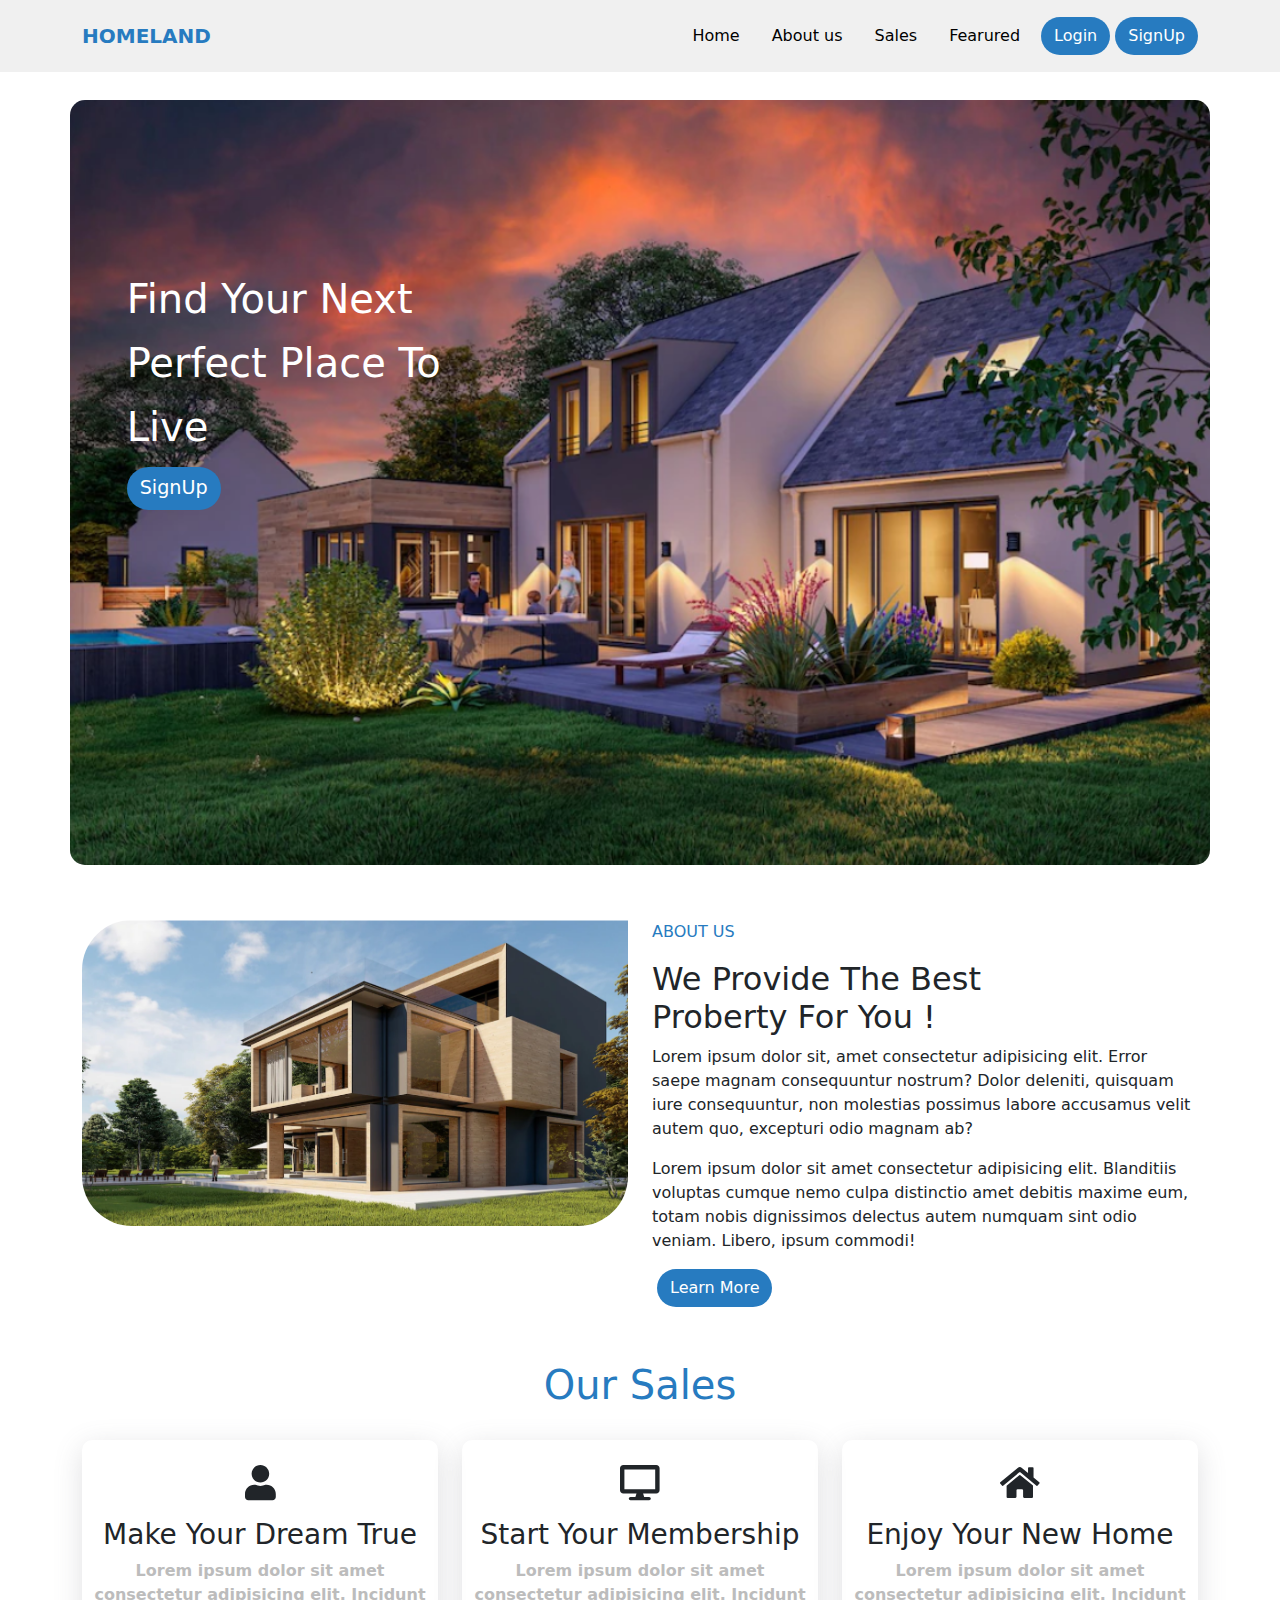
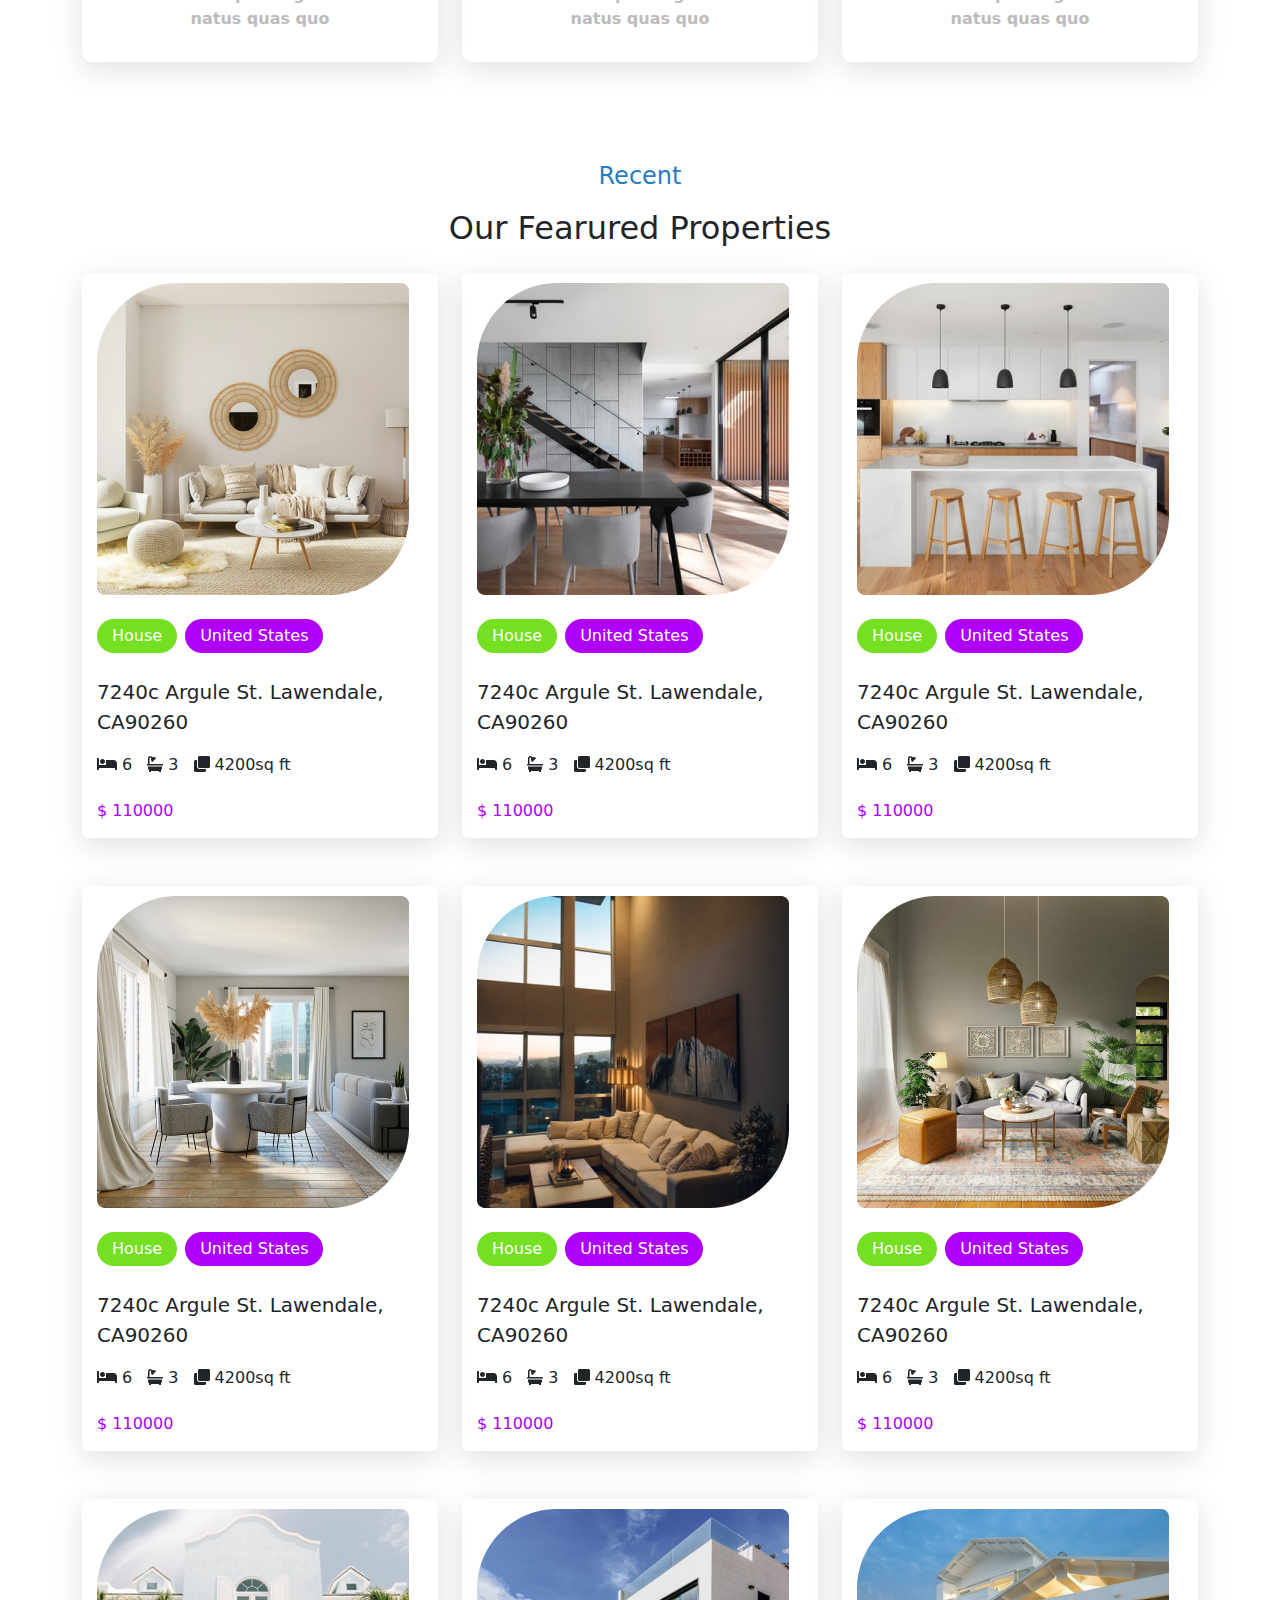
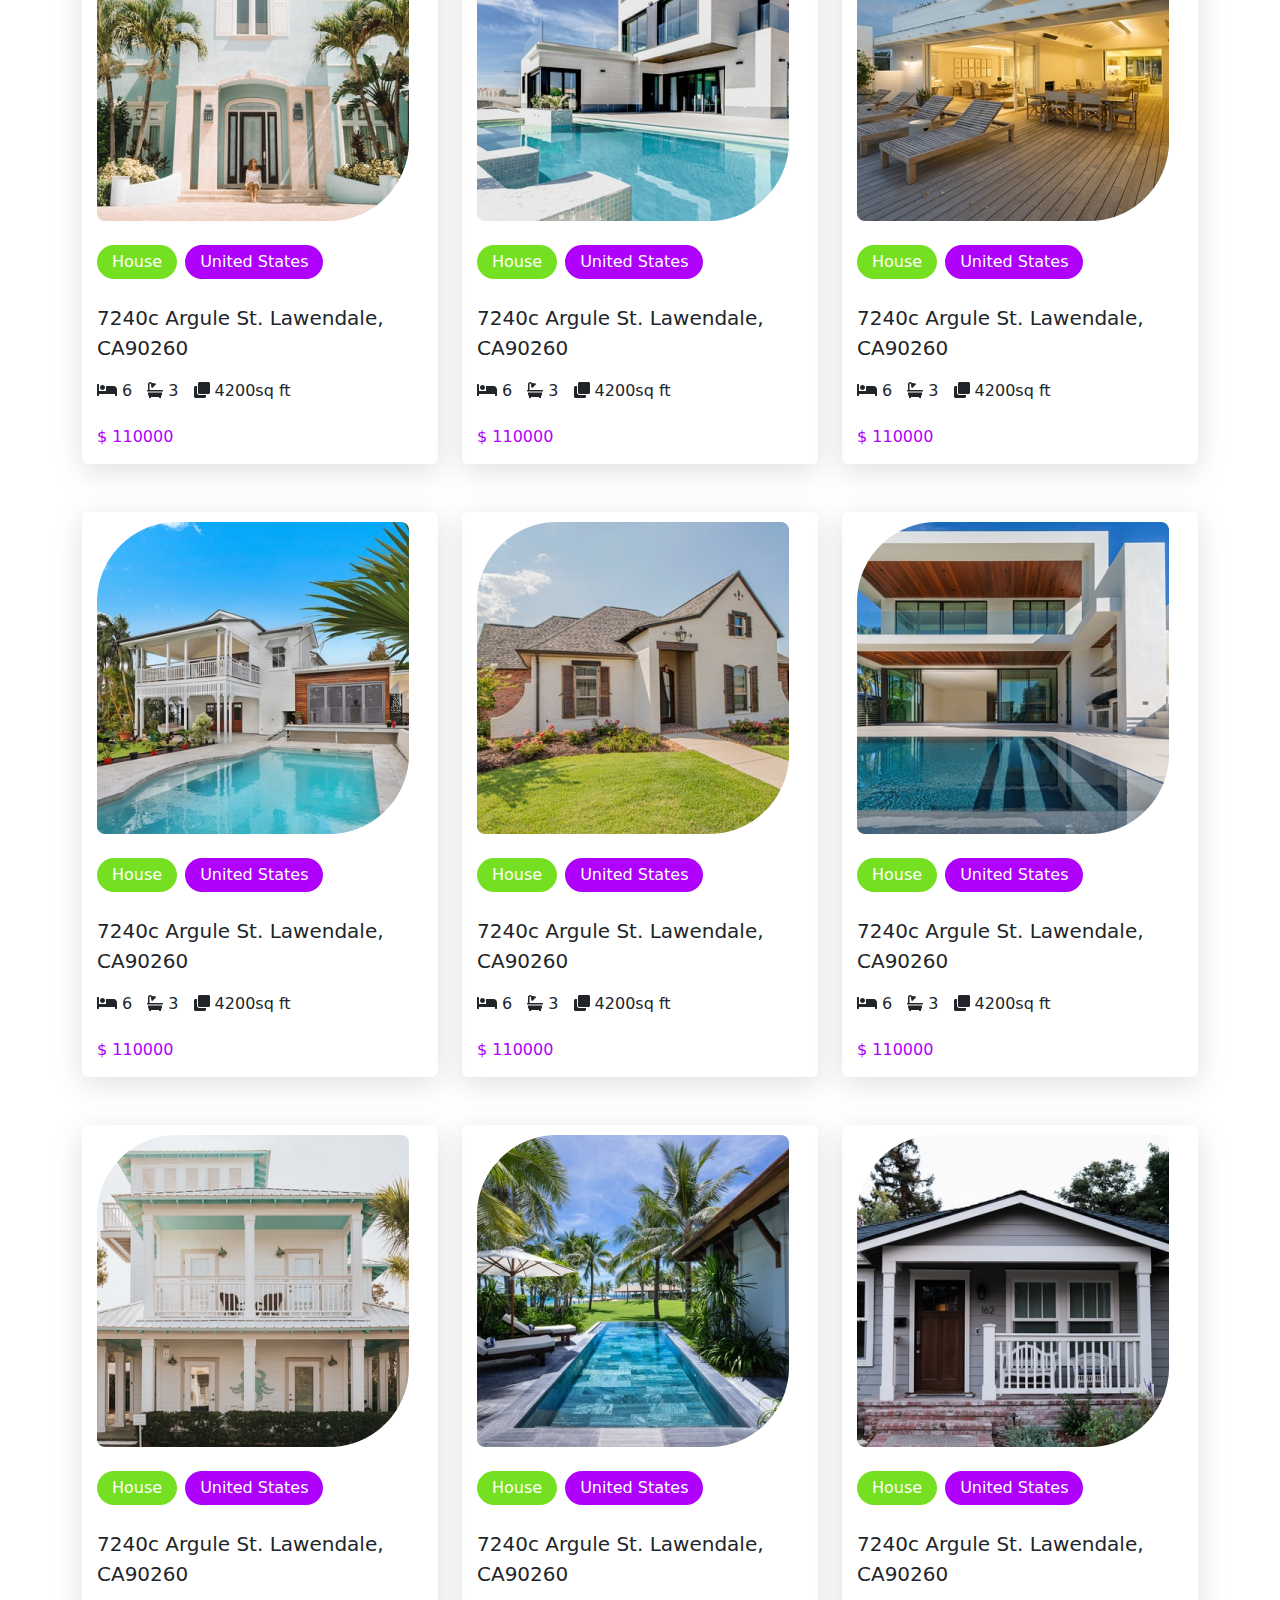
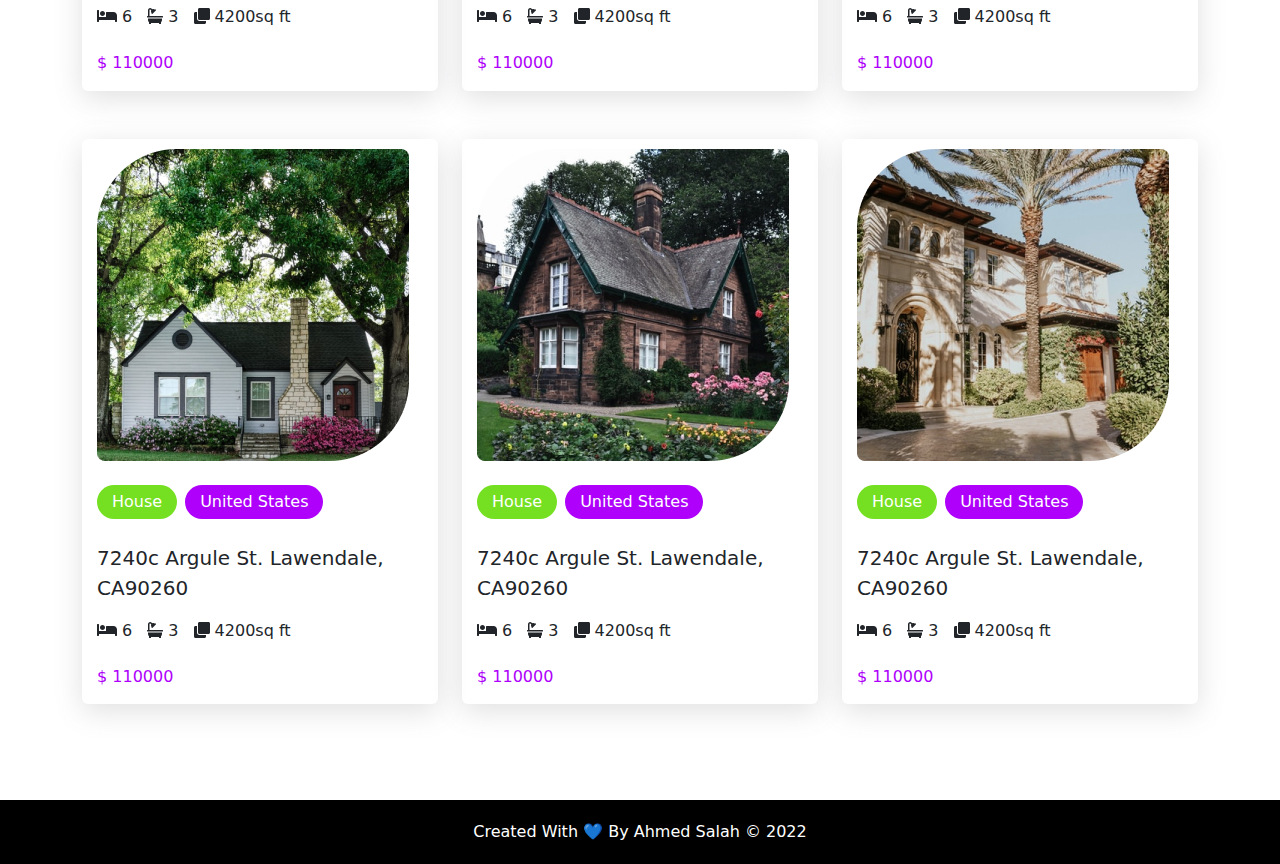
<file: index.html>
<!DOCTYPE html>
<html lang="en">
<head>
    <meta charset="UTF-8">
    <meta http-equiv="X-UA-Compatible" content="IE=edge">
    <meta name="viewport" content="width=device-width, initial-scale=1.0">
    <link rel="icon" href="images/house-banner.png">
    <link rel="stylesheet" href="css/style.css">
    <link rel="stylesheet" href="css/all.min.css">
    <link rel="stylesheet" href="css/bootstrap.min.css">
    <link rel="preconnect" href="https://fonts.googleapis.com">
<link rel="preconnect" href="https://fonts.gstatic.com" crossorigin>
<link href="https://fonts.googleapis.com/css2?family=Amiri:ital,wght@0,400;0,700;1,400;1,700&family=Cairo:wght@200;300;400;500;600;700;800;900&family=Josefin+Sans:ital,wght@0,100;0,200;0,300;0,400;0,500;0,600;0,700;1,100;1,200;1,300;1,400;1,500;1,600;1,700&family=Open+Sans:ital,wght@0,300;0,400;0,500;0,600;0,700;0,800;1,300;1,400;1,500;1,600;1,700;1,800&family=Poppins:ital,wght@0,100;0,200;0,300;0,400;0,500;0,600;0,700;0,800;0,900;1,100;1,200;1,300;1,400;1,500;1,600;1,700;1,800;1,900&family=Roboto+Mono:ital,wght@0,100;0,200;0,300;0,400;0,500;0,600;0,700;1,100;1,200;1,300;1,400;1,500;1,600;1,700&family=Roboto:ital,wght@0,100;0,300;0,400;0,500;0,700;0,900;1,100;1,300;1,400;1,500;1,700;1,900&family=Syne+Tactile&family=Work+Sans:ital,wght@0,200;0,400;0,500;0,600;0,700;0,800;1,200&display=swap" rel="stylesheet">
   
<title>HOMELAND</title>
</head>
<body>
    <nav class="navbar navbar-expand-lg fixed-top">
        <div class="container">
          <a class="navbar-brand" href="#">
            HOMELAND
          </a>
          <button class="navbar-toggler" type="button" data-bs-toggle="collapse" data-bs-target="#navbarSupportedContent" aria-controls="navbarSupportedContent" aria-expanded="false" aria-label="Toggle navigation">
            <i class="fas fa-bars"></i>
          </button>
          <div class="collapse navbar-collapse" id="navbarSupportedContent">
            <ul class="navbar-nav ms-auto mb-2 mb-lg-0">
              <li class="nav-item">
                <a class="nav-link p-2 p-lg-3 active" aria-current="page" href="#landing">Home</a>
            </li>
            <li class="nav-item">
              <a class="nav-link p-2 p-lg-3" href="#about">About us</a>
            </li>
            <li class="nav-item">
              <a class="nav-link p-2 p-lg-3" href="#sales">Sales</a>
            </li>
            <li class="nav-item">
              <a class="nav-link p-2 p-lg-3" href="#fearured">Fearured</a>
            </li>
              </ul>
              <a href="login.html" class="btn   main-btn ">Login</a>
              <a href="signup.html" class="btn  main-btn ">SignUp</a>
          </div>
        </div>
      </nav>


<!-- start-landing -->
<div id="landing" class="landing ">
  <div class="container landing-image">
    <h2 class="text-capitalize">
      Find your next <br>perfect place to <br> live
    </h2>
    <a href="signup.html" class="btn  main-btn ">SignUp</a>
  </div>
</div>
<!-- finish-landing -->


<!-- start about -->
<div class="about mt-5 mb-5" id="about">
  <div class="container">
    <div class="row">
      <div class="col-lg-6 col-md-12 col-sm-12">
        <div class="about-image mb-5">
          <img src="images/1.PNG" alt="" class="img-fluid">
        </div>
      </div>
      <div class="col-lg-6 col-md-12 col-sm-12">
        <div class="about-text">
          <p class="text-uppercase first-pragraph">about us</p>
          <h2 class="text-capitalize">we provide the best <br> proberty for you !</h2>
          <p >Lorem ipsum dolor sit, amet consectetur adipisicing elit. Error saepe magnam consequuntur nostrum? Dolor deleniti, quisquam iure consequuntur, non molestias possimus labore accusamus velit autem quo, excepturi odio magnam ab?</p>
          <p >Lorem ipsum dolor sit amet consectetur adipisicing elit. Blanditiis voluptas cumque nemo culpa distinctio amet debitis maxime eum, totam nobis dignissimos delectus autem numquam sint odio veniam. Libero, ipsum commodi!</p>
          <a href="#" class="btn  main-btn ">Learn More</a>
        </div>
      </div>
    </div>
  </div>
</div>
<!-- finish about -->

<!-- start sales -->
<div class="sales mt-5 mb-5" id="sales">
  <div class="container">
    <div class="sales-head text-center">
      Our Sales
    </div>
    <div class="row">
      <div class="col-lg-4 col-md-6 col-sm-12">
        <div class="sales-cont mb-5 text-center">
          <div class="icon">
            <i class="fas fa-user"></i>
          </div>
          <h3 class="text-capitalize">make your dream true</h3>
          <p >Lorem ipsum dolor sit amet consectetur adipisicing elit. Incidunt natus quas quo   </p>

        </div>
      </div>
      <div class="col-lg-4 col-md-6 col-sm-12">
        <div class="sales-cont mb-5 text-center">
          <div class="icon">
            <i class="fas fa-desktop"></i>
          </div>
          <h3 class="text-capitalize">start your membership</h3>
          <p >Lorem ipsum dolor sit amet consectetur adipisicing elit. Incidunt natus quas quo   </p>

        </div>
      </div>
      <div class="col-lg-4 col-md-6 col-sm-12">
        <div class="sales-cont mb-5 text-center">
          <div class="icon">
            <i class="fas fa-home"></i>
          </div>
          <h3 class="text-capitalize">enjoy your new home</h3>
          <p >Lorem ipsum dolor sit amet consectetur adipisicing elit. Incidunt natus quas quo   </p>

        </div>
      </div>
    </div>
  </div>
</div>
<!-- finish sales -->
 

<!-- start fearured -->
<div class="fearured mt-5 mb-5" id="fearured">
  <div class="container">
    <div class="fearured-head text-center">
        <p class="text-capitalize">recent</p>
        <h2 class="text-capitalize">our fearured properties</h2>
        
    </div>
    <div class="row">
      <div class="col-lg-4 col-md-6 col-sm-12">
        <div class="fearured-cont mb-5">
          <div class="fearured-image mb-4">
            <img src="images/a1.png" alt="" class="img-fluid">
          </div>
          <div class="houses mb-4">
            <div class="house">House</div>
            <div class="contry">
              United States
            </div>
          </div>
          <h5 class="text-capitalize">7240c argule st. lawendale, <br> cA90260</h5>
          <div class="house-icons mt-3 mb-2">
            <div class="house-icon">
              <p ><i class="fas fa-bed"></i> 6</p>
            </div>
            <div class="house-icon">
              <p ><i class="fas fa-bath"></i> 3</p>
            </div>
            <div class="house-icon">
              <p ><i class="fas fa-clone"></i> 4200sq ft</p>
            </div>
          </div>
          <h6> $ 110000</h6>
        </div>
      </div>
      <div class="col-lg-4 col-md-6 col-sm-12">
        <div class="fearured-cont mb-5">
          <div class="fearured-image mb-4">
            <img src="images/a2.png" alt="" class="img-fluid">
          </div>
          <div class="houses mb-4">
            <div class="house">House</div>
            <div class="contry">
              United States
            </div>
          </div>
          <h5 class="text-capitalize">7240c argule st. lawendale, <br> cA90260</h5>
          <div class="house-icons mt-3 mb-2">
            <div class="house-icon">
              <p ><i class="fas fa-bed"></i> 6</p>
            </div>
            <div class="house-icon">
              <p ><i class="fas fa-bath"></i> 3</p>
            </div>
            <div class="house-icon">
              <p ><i class="fas fa-clone"></i> 4200sq ft</p>
            </div>
          </div>
          <h6> $ 110000</h6>
        </div>
      </div>
      <div class="col-lg-4 col-md-6 col-sm-12">
        <div class="fearured-cont mb-5">
          <div class="fearured-image mb-4">
            <img src="images/a3.png" alt="" class="img-fluid">
          </div>
          <div class="houses mb-4">
            <div class="house">House</div>
            <div class="contry">
              United States
            </div>
          </div>
          <h5 class="text-capitalize">7240c argule st. lawendale, <br> cA90260</h5>
          <div class="house-icons mt-3 mb-2">
            <div class="house-icon">
              <p ><i class="fas fa-bed"></i> 6</p>
            </div>
            <div class="house-icon">
              <p ><i class="fas fa-bath"></i> 3</p>
            </div>
            <div class="house-icon">
              <p ><i class="fas fa-clone"></i> 4200sq ft</p>
            </div>
          </div>
          <h6> $ 110000</h6>
        </div>
      </div>
      <div class="col-lg-4 col-md-6 col-sm-12">
        <div class="fearured-cont mb-5">
          <div class="fearured-image mb-4">
            <img src="images/a4.png" alt="" class="img-fluid">
          </div>
          <div class="houses mb-4">
            <div class="house">House</div>
            <div class="contry">
              United States
            </div>
          </div>
          <h5 class="text-capitalize">7240c argule st. lawendale, <br> cA90260</h5>
          <div class="house-icons mt-3 mb-2">
            <div class="house-icon">
              <p ><i class="fas fa-bed"></i> 6</p>
            </div>
            <div class="house-icon">
              <p ><i class="fas fa-bath"></i> 3</p>
            </div>
            <div class="house-icon">
              <p ><i class="fas fa-clone"></i> 4200sq ft</p>
            </div>
          </div>
          <h6> $ 110000</h6>
        </div>
      </div>
      <div class="col-lg-4 col-md-6 col-sm-12">
        <div class="fearured-cont mb-5">
          <div class="fearured-image mb-4">
            <img src="images/a5.png" alt="" class="img-fluid">
          </div>
          <div class="houses mb-4">
            <div class="house">House</div>
            <div class="contry">
              United States
            </div>
          </div>
          <h5 class="text-capitalize">7240c argule st. lawendale, <br> cA90260</h5>
          <div class="house-icons mt-3 mb-2">
            <div class="house-icon">
              <p ><i class="fas fa-bed"></i> 6</p>
            </div>
            <div class="house-icon">
              <p ><i class="fas fa-bath"></i> 3</p>
            </div>
            <div class="house-icon">
              <p ><i class="fas fa-clone"></i> 4200sq ft</p>
            </div>
          </div>
          <h6> $ 110000</h6>
        </div>
      </div>
      <div class="col-lg-4 col-md-6 col-sm-12">
        <div class="fearured-cont mb-5">
          <div class="fearured-image mb-4">
            <img src="images/a6.png" alt="" class="img-fluid">
          </div>
          <div class="houses mb-4">
            <div class="house">House</div>
            <div class="contry">
              United States
            </div>
          </div>
          <h5 class="text-capitalize">7240c argule st. lawendale, <br> cA90260</h5>
          <div class="house-icons mt-3 mb-2">
            <div class="house-icon">
              <p ><i class="fas fa-bed"></i> 6</p>
            </div>
            <div class="house-icon">
              <p ><i class="fas fa-bath"></i> 3</p>
            </div>
            <div class="house-icon">
              <p ><i class="fas fa-clone"></i> 4200sq ft</p>
            </div>
          </div>
          <h6> $ 110000</h6>
        </div>
      </div>
      <div class="col-lg-4 col-md-6 col-sm-12">
        <div class="fearured-cont mb-5">
          <div class="fearured-image mb-4">
            <img src="images/house1.png" alt="" class="img-fluid">
          </div>
          <div class="houses mb-4">
            <div class="house">House</div>
            <div class="contry">
              United States
            </div>
          </div>
          <h5 class="text-capitalize">7240c argule st. lawendale, <br> cA90260</h5>
          <div class="house-icons mt-3 mb-2">
            <div class="house-icon">
              <p ><i class="fas fa-bed"></i> 6</p>
            </div>
            <div class="house-icon">
              <p ><i class="fas fa-bath"></i> 3</p>
            </div>
            <div class="house-icon">
              <p ><i class="fas fa-clone"></i> 4200sq ft</p>
            </div>
          </div>
          <h6> $ 110000</h6>
        </div>
      </div>
      <div class="col-lg-4 col-md-6 col-sm-12">
        <div class="fearured-cont mb-5">
          <div class="fearured-image mb-4">
            <img src="images/house2.png" alt="" class="img-fluid">
          </div>
          <div class="houses mb-4">
            <div class="house">House</div>
            <div class="contry">
              United States
            </div>
          </div>
          <h5 class="text-capitalize">7240c argule st. lawendale, <br> cA90260</h5>
          <div class="house-icons mt-3 mb-2">
            <div class="house-icon">
              <p ><i class="fas fa-bed"></i> 6</p>
            </div>
            <div class="house-icon">
              <p ><i class="fas fa-bath"></i> 3</p>
            </div>
            <div class="house-icon">
              <p ><i class="fas fa-clone"></i> 4200sq ft</p>
            </div>
          </div>
          <h6> $ 110000</h6>
        </div>
      </div>
      <div class="col-lg-4 col-md-6 col-sm-12">
        <div class="fearured-cont mb-5">
          <div class="fearured-image mb-4">
            <img src="images/house3.png" alt="" class="img-fluid">
          </div>
          <div class="houses mb-4">
            <div class="house">House</div>
            <div class="contry">
              United States
            </div>
          </div>
          <h5 class="text-capitalize">7240c argule st. lawendale, <br> cA90260</h5>
          <div class="house-icons mt-3 mb-2">
            <div class="house-icon">
              <p ><i class="fas fa-bed"></i> 6</p>
            </div>
            <div class="house-icon">
              <p ><i class="fas fa-bath"></i> 3</p>
            </div>
            <div class="house-icon">
              <p ><i class="fas fa-clone"></i> 4200sq ft</p>
            </div>
          </div>
          <h6> $ 110000</h6>
        </div>
      </div>
      <div class="col-lg-4 col-md-6 col-sm-12">
        <div class="fearured-cont mb-5">
          <div class="fearured-image mb-4">
            <img src="images/house4.png" alt="" class="img-fluid">
          </div>
          <div class="houses mb-4">
            <div class="house">House</div>
            <div class="contry">
              United States
            </div>
          </div>
          <h5 class="text-capitalize">7240c argule st. lawendale, <br> cA90260</h5>
          <div class="house-icons mt-3 mb-2">
            <div class="house-icon">
              <p ><i class="fas fa-bed"></i> 6</p>
            </div>
            <div class="house-icon">
              <p ><i class="fas fa-bath"></i> 3</p>
            </div>
            <div class="house-icon">
              <p ><i class="fas fa-clone"></i> 4200sq ft</p>
            </div>
          </div>
          <h6> $ 110000</h6>
        </div>
      </div>
      <div class="col-lg-4 col-md-6 col-sm-12">
        <div class="fearured-cont mb-5">
          <div class="fearured-image mb-4">
            <img src="images/house5.png" alt="" class="img-fluid">
          </div>
          <div class="houses mb-4">
            <div class="house">House</div>
            <div class="contry">
              United States
            </div>
          </div>
          <h5 class="text-capitalize">7240c argule st. lawendale, <br> cA90260</h5>
          <div class="house-icons mt-3 mb-2">
            <div class="house-icon">
              <p ><i class="fas fa-bed"></i> 6</p>
            </div>
            <div class="house-icon">
              <p ><i class="fas fa-bath"></i> 3</p>
            </div>
            <div class="house-icon">
              <p ><i class="fas fa-clone"></i> 4200sq ft</p>
            </div>
          </div>
          <h6> $ 110000</h6>
        </div>
      </div>
      <div class="col-lg-4 col-md-6 col-sm-12">
        <div class="fearured-cont mb-5">
          <div class="fearured-image mb-4">
            <img src="images/house6.png" alt="" class="img-fluid">
          </div>
          <div class="houses mb-4">
            <div class="house">House</div>
            <div class="contry">
              United States
            </div>
          </div>
          <h5 class="text-capitalize">7240c argule st. lawendale, <br> cA90260</h5>
          <div class="house-icons mt-3 mb-2">
            <div class="house-icon">
              <p ><i class="fas fa-bed"></i> 6</p>
            </div>
            <div class="house-icon">
              <p ><i class="fas fa-bath"></i> 3</p>
            </div>
            <div class="house-icon">
              <p ><i class="fas fa-clone"></i> 4200sq ft</p>
            </div>
          </div>
          <h6> $ 110000</h6>
        </div>
      </div>
      <div class="col-lg-4 col-md-6 col-sm-12">
        <div class="fearured-cont mb-5">
          <div class="fearured-image mb-4">
            <img src="images/house7.png" alt="" class="img-fluid">
          </div>
          <div class="houses mb-4">
            <div class="house">House</div>
            <div class="contry">
              United States
            </div>
          </div>
          <h5 class="text-capitalize">7240c argule st. lawendale, <br> cA90260</h5>
          <div class="house-icons mt-3 mb-2">
            <div class="house-icon">
              <p ><i class="fas fa-bed"></i> 6</p>
            </div>
            <div class="house-icon">
              <p ><i class="fas fa-bath"></i> 3</p>
            </div>
            <div class="house-icon">
              <p ><i class="fas fa-clone"></i> 4200sq ft</p>
            </div>
          </div>
          <h6> $ 110000</h6>
        </div>
      </div>
      <div class="col-lg-4 col-md-6 col-sm-12">
        <div class="fearured-cont mb-5">
          <div class="fearured-image mb-4">
            <img src="images/house8.png" alt="" class="img-fluid">
          </div>
          <div class="houses mb-4">
            <div class="house">House</div>
            <div class="contry">
              United States
            </div>
          </div>
          <h5 class="text-capitalize">7240c argule st. lawendale, <br> cA90260</h5>
          <div class="house-icons mt-3 mb-2">
            <div class="house-icon">
              <p ><i class="fas fa-bed"></i> 6</p>
            </div>
            <div class="house-icon">
              <p ><i class="fas fa-bath"></i> 3</p>
            </div>
            <div class="house-icon">
              <p ><i class="fas fa-clone"></i> 4200sq ft</p>
            </div>
          </div>
          <h6> $ 110000</h6>
        </div>
      </div>
      <div class="col-lg-4 col-md-6 col-sm-12">
        <div class="fearured-cont mb-5">
          <div class="fearured-image mb-4">
            <img src="images/house9.png" alt="" class="img-fluid">
          </div>
          <div class="houses mb-4">
            <div class="house">House</div>
            <div class="contry">
              United States
            </div>
          </div>
          <h5 class="text-capitalize">7240c argule st. lawendale, <br> cA90260</h5>
          <div class="house-icons mt-3 mb-2">
            <div class="house-icon">
              <p ><i class="fas fa-bed"></i> 6</p>
            </div>
            <div class="house-icon">
              <p ><i class="fas fa-bath"></i> 3</p>
            </div>
            <div class="house-icon">
              <p ><i class="fas fa-clone"></i> 4200sq ft</p>
            </div>
          </div>
          <h6> $ 110000</h6>
        </div>
      </div>
      <div class="col-lg-4 col-md-6 col-sm-12">
        <div class="fearured-cont mb-5">
          <div class="fearured-image mb-4">
            <img src="images/house10.png" alt="" class="img-fluid">
          </div>
          <div class="houses mb-4">
            <div class="house">House</div>
            <div class="contry">
              United States
            </div>
          </div>
          <h5 class="text-capitalize">7240c argule st. lawendale, <br> cA90260</h5>
          <div class="house-icons mt-3 mb-2">
            <div class="house-icon">
              <p ><i class="fas fa-bed"></i> 6</p>
            </div>
            <div class="house-icon">
              <p ><i class="fas fa-bath"></i> 3</p>
            </div>
            <div class="house-icon">
              <p ><i class="fas fa-clone"></i> 4200sq ft</p>
            </div>
          </div>
          <h6> $ 110000</h6>
        </div>
      </div>
      <div class="col-lg-4 col-md-6 col-sm-12">
        <div class="fearured-cont mb-5">
          <div class="fearured-image mb-4">
            <img src="images/house11.png" alt="" class="img-fluid">
          </div>
          <div class="houses mb-4">
            <div class="house">House</div>
            <div class="contry">
              United States
            </div>
          </div>
          <h5 class="text-capitalize">7240c argule st. lawendale, <br> cA90260</h5>
          <div class="house-icons mt-3 mb-2">
            <div class="house-icon">
              <p ><i class="fas fa-bed"></i> 6</p>
            </div>
            <div class="house-icon">
              <p ><i class="fas fa-bath"></i> 3</p>
            </div>
            <div class="house-icon">
              <p ><i class="fas fa-clone"></i> 4200sq ft</p>
            </div>
          </div>
          <h6> $ 110000</h6>
        </div>
      </div>
      <div class="col-lg-4 col-md-6 col-sm-12">
        <div class="fearured-cont mb-5">
          <div class="fearured-image mb-4">
            <img src="images/house12.png" alt="" class="img-fluid">
          </div>
          <div class="houses mb-4">
            <div class="house">House</div>
            <div class="contry">
              United States
            </div>
          </div>
          <h5 class="text-capitalize">7240c argule st. lawendale, <br> cA90260</h5>
          <div class="house-icons mt-3 mb-2">
            <div class="house-icon">
              <p ><i class="fas fa-bed"></i> 6</p>
            </div>
            <div class="house-icon">
              <p ><i class="fas fa-bath"></i> 3</p>
            </div>
            <div class="house-icon">
              <p ><i class="fas fa-clone"></i> 4200sq ft</p>
            </div>
          </div>
          <h6> $ 110000</h6>
        </div>
      </div>
    </div>
  </div>
</div>
<!-- finish fearured -->


<!-- start footer -->
<div class="foot text-center">Created With 💙 By Ahmed Salah   &copy; 2022</div>
<!-- finish footer -->
      
    <script src="js/all.min.js"></script>
    <script src="js/bootstrap.bundle.min.js"></script>
</body>
</html>
</file>
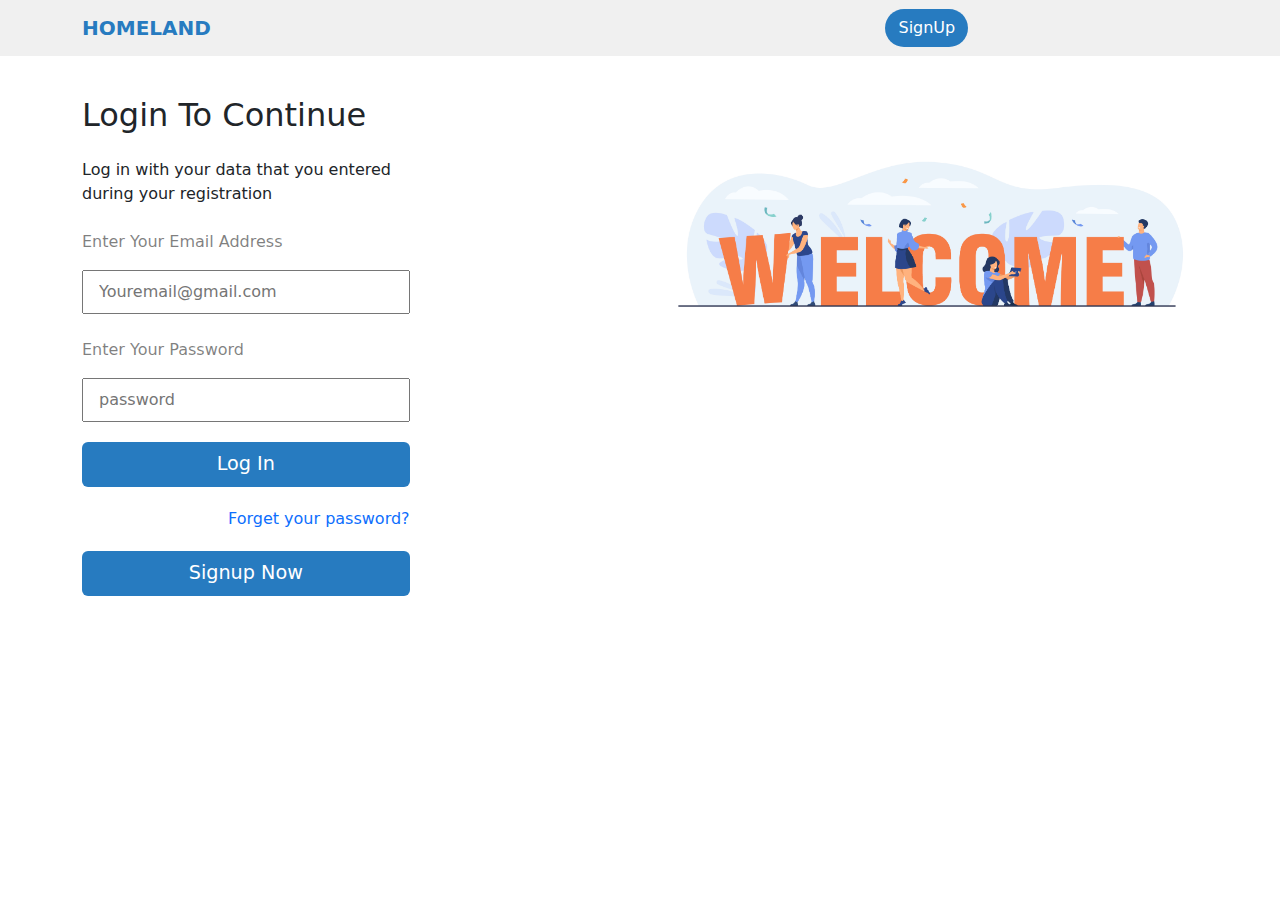
<file: login.html>
<!DOCTYPE html>
<html lang="en">
  <head>
    <meta charset="UTF-8" />
    <meta http-equiv="X-UA-Compatible" content="IE=edge" />
    <meta name="viewport" content="width=device-width, initial-scale=1.0" />
    <link rel="icon" href="images/house-banner.png">
    <link rel="stylesheet" href="css/login.css" />
    <link rel="stylesheet" href="css/all.min.css" />
    <link rel="stylesheet" href="css/bootstrap.min.css" />
    <link rel="preconnect" href="https://fonts.googleapis.com" />
    <link rel="preconnect" href="https://fonts.gstatic.com" crossorigin />
    <link
      href="https://fonts.googleapis.com/css2?family=Amiri:ital,wght@0,400;0,700;1,400;1,700&family=Cairo:wght@200;300;400;500;600;700;800;900&family=Josefin+Sans:ital,wght@0,100;0,200;0,300;0,400;0,500;0,600;0,700;1,100;1,200;1,300;1,400;1,500;1,600;1,700&family=Open+Sans:ital,wght@0,300;0,400;0,500;0,600;0,700;0,800;1,300;1,400;1,500;1,600;1,700;1,800&family=Poppins:ital,wght@0,100;0,200;0,300;0,400;0,500;0,600;0,700;0,800;0,900;1,100;1,200;1,300;1,400;1,500;1,600;1,700;1,800;1,900&family=Roboto+Mono:ital,wght@0,100;0,200;0,300;0,400;0,500;0,600;0,700;1,100;1,200;1,300;1,400;1,500;1,600;1,700&family=Roboto:ital,wght@0,100;0,300;0,400;0,500;0,700;0,900;1,100;1,300;1,400;1,500;1,700;1,900&family=Syne+Tactile&family=Work+Sans:ital,wght@0,200;0,400;0,500;0,600;0,700;0,800;1,200&display=swap"
      rel="stylesheet"
    />

    <title>HOMELAND</title>
  </head>
  <body>
    <nav class="navbar navbar-expand-lg fixed-top">
      <div class="container">
        <a class="navbar-brand" href="index.html"> HOMELAND </a>
        <button
          class="navbar-toggler"
          type="button"
          data-bs-toggle="collapse"
          data-bs-target="#navbarSupportedContent"
          aria-controls="navbarSupportedContent"
          aria-expanded="false"
          aria-label="Toggle navigation"
        >
          <i class="fas fa-bars"></i>
        </button>

        <div class="collapse navbar-collapse" id="navbarSupportedContent">
          <a href="signup.html" class="btn main-btn">SignUp</a>
        </div>
      </div>
    </nav>

    <!-- start landing -->
    <div class="landing mt-5">
      <div class="container">
        <div class="row">
          <div class="col-lg-6 col-md-12 col-sm-12">
            <div class="cont mt-5">
              <h2 class="text-capitalize mb-4">login to continue</h2>
              <p>
                Log in with your data that you entered <br />
                during your registration
              </p>
              <form>
                <div class="mt-4">
                  <label for="email">
                    <p class="text-capitalize text-black-50">
                      enter your email address
                    </p>
                  </label>
                  <input
                    type="email"
                    name="email"
                    id="email"
                    required
                    placeholder="Youremail@gmail.com"
                  />
                </div>
                <div class="mt-4">
                  <label for="password">
                    <p class="text-capitalize text-black-50">
                      enter your password
                    </p>
                  </label>
                  <input
                    type="password"
                    name="password"
                    id="password"
                    required
                    placeholder="password"
                  />
                </div>
              </form>
              <div class="btn1">Log In</div>
              <a href="#" class="forget">Forget your password?</a>
              <a href="signup.html" class="btn2 text-capitalize">signup now</a>
            </div>
          </div>
          <div class="col-lg-6 col-md-12 col-sm-12">
            <div class="image">
              <img src="images/login.jpg" alt="" class="img-fluid" />
            </div>
          </div>
        </div>
      </div>
    </div>
    <!-- finish landing -->

    <script src="js/all.min.js"></script>
    <script src="js/bootstrap.bundle.min.js"></script>
  </body>
</html>
</file>
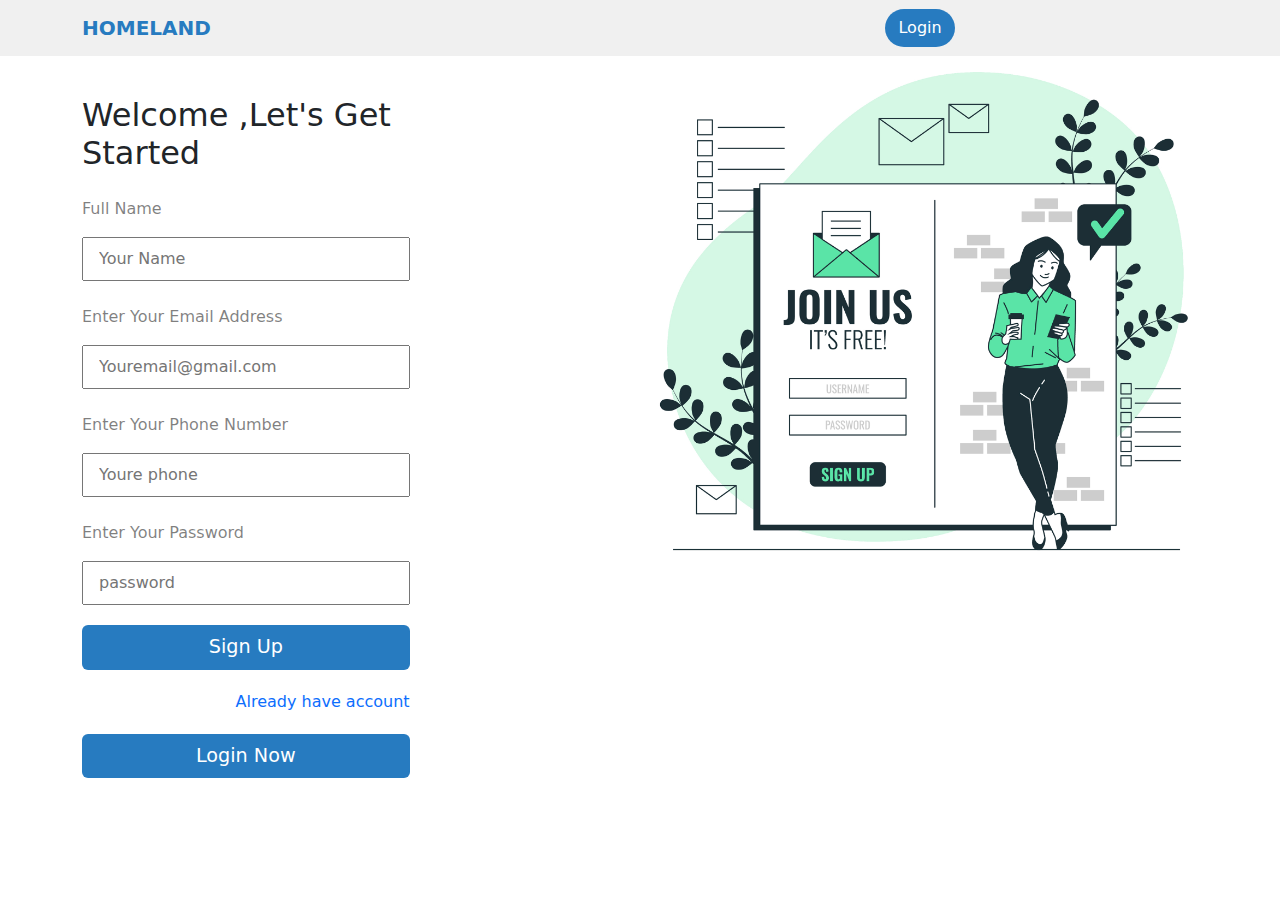
<file: signup.html>
<!DOCTYPE html>
<html lang="en">
<head>
    <meta charset="UTF-8">
    <meta http-equiv="X-UA-Compatible" content="IE=edge">
    <meta name="viewport" content="width=device-width, initial-scale=1.0">
    <link rel="icon" href="images/house-banner.png">
    <link rel="stylesheet" href="css/login.css">
    <link rel="stylesheet" href="css/all.min.css">
    <link rel="stylesheet" href="css/bootstrap.min.css">
    <link rel="preconnect" href="https://fonts.googleapis.com">
<link rel="preconnect" href="https://fonts.gstatic.com" crossorigin>
<link href="https://fonts.googleapis.com/css2?family=Amiri:ital,wght@0,400;0,700;1,400;1,700&family=Cairo:wght@200;300;400;500;600;700;800;900&family=Josefin+Sans:ital,wght@0,100;0,200;0,300;0,400;0,500;0,600;0,700;1,100;1,200;1,300;1,400;1,500;1,600;1,700&family=Open+Sans:ital,wght@0,300;0,400;0,500;0,600;0,700;0,800;1,300;1,400;1,500;1,600;1,700;1,800&family=Poppins:ital,wght@0,100;0,200;0,300;0,400;0,500;0,600;0,700;0,800;0,900;1,100;1,200;1,300;1,400;1,500;1,600;1,700;1,800;1,900&family=Roboto+Mono:ital,wght@0,100;0,200;0,300;0,400;0,500;0,600;0,700;1,100;1,200;1,300;1,400;1,500;1,600;1,700&family=Roboto:ital,wght@0,100;0,300;0,400;0,500;0,700;0,900;1,100;1,300;1,400;1,500;1,700;1,900&family=Syne+Tactile&family=Work+Sans:ital,wght@0,200;0,400;0,500;0,600;0,700;0,800;1,200&display=swap" rel="stylesheet">
   
<title>HOMELAND</title>
</head>
<body>
    <nav class="navbar navbar-expand-lg fixed-top">
        <div class="container">
          <a class="navbar-brand" href="index.html">
            HOMELAND
          </a>
          <button class="navbar-toggler" type="button" data-bs-toggle="collapse" data-bs-target="#navbarSupportedContent" aria-controls="navbarSupportedContent" aria-expanded="false" aria-label="Toggle navigation">
            <i class="fas fa-bars"></i>
          </button>
          <div class="collapse navbar-collapse" id="navbarSupportedContent">
              <a href="login.html" class="btn  main-btn ">Login</a>
          </div>
        </div>
    </nav>

    <!-- start landing -->
    <div class="landing mt-5">
        <div class="container">
            <div class="row">
                <div class="col-lg-6 col-md-12 col-sm-12">
                    <div class="cont mt-5">
                        <h2 class="text-capitalize mb-4">welcome ,let's get <br>started</h2>
                        <form>
                            <div class="mt-4">
                                <label for="name">
                                    <p class="text-capitalize text-black-50">full name</p>
                                </label>
                                <input type="text" name="name" id="name" required placeholder="Your Name">
                                </div>
                            <div class="mt-4">
                            <label for="email">
                                <p class="text-capitalize text-black-50">enter your email address</p>
                            </label>
                            <input type="email" name="email" id="email" required placeholder="Youremail@gmail.com">
                            </div>
                            <div class="mt-4">
                                <label for="phone">
                                    <p class="text-capitalize text-black-50">enter your phone number</p>
                                </label>
                                <input type="number" name="phone" id="phone" required placeholder="Youre phone">
                                </div>
                            <div class="mt-4">
                                <label for="password">
                                    <p class="text-capitalize text-black-50">enter your password</p>
                                </label>
                                <input type="password" name="password" id="password" required placeholder="password">
                                </div>
                        </form>
                        <div class="btn1">Sign Up</div>
                        <a href="login.html" class="forget">Already have account</a>
                        <a href="login.html" class="btn2 text-capitalize">login now</a>
                    </div>
                </div>
                <div class="col-lg-6 col-md-12 col-sm-12">
                    <div class="image">
                        <img src="images/signup.jpg" alt="" class="img-fluid">
                    </div>
                </div>
            </div>
        </div>
    </div>
    <!-- finish landing -->



    <script src="js/all.min.js"></script>
    <script src="js/bootstrap.bundle.min.js"></script>
</body>
</html>
</file>
<file: css/style.css>
body {
    font-family: "Roboto", sans-serif;
    user-select: none;
  }
  html{
    scroll-behavior:smooth ;
  }
  .navbar{
    background-color: rgb(240, 240, 240);
  }
  .main-btn{
    background-color: #277BC0 !important;
    color: white !important;
    text-align: center !important;
    border-radius: 30px !important;
    margin-left: 5px !important;
    border-color: transparent !important;
  }
  .main-btn:hover{
    background-color:#168def !important;
  }
  .nav-link{
    color: black !important;
    font-weight: 400 !important;
  }
  .nav-link:hover{
    color: #277BC0 !important;
  }

  .navbar-brand{
    color: #277BC0;
    font-weight: 600;
  }

  .navbar .navbar-toggler {
    font-size: 25px;
    border-color: transparent;
  }
  .navbar .navbar-toggler:focus {
    box-shadow: none;
  }
  .navbar .navbar-toggler[aria-expanded="true"] {
    border-color: transparent;
  }




  /* start landing */
.landing{
  max-height: 80vh;
  margin: 100px 0 !important;
}
.landing-image{
  background-image: url("../images/3.PNG");
  
  background-repeat: no-repeat;
  background-size: cover;
  width: 100vw;
  height: 85vh;
  border-radius: 15px;
  
}
.landing h2{
  color: white !important;
  padding: 15% 0 0 4% !important;
  font-size: 2.5em !important;
  line-height: 1.6 !important;
}
.landing .main-btn{
  margin-left: 4% !important;
  font-size: 1.2em;
}

  /* finish landing */



  /* start about */
  .about h2{
    line-height: 1.2 !important;
  }
  .about-image{
    border-radius: 50px 0 50px 50px;
  }
  .about-image img{
    border-radius: 50px 0 50px 50px;
  }
  .first-pragraph{
    color: #277BC0 !important;
  }

  /* finish about */


  /* start sales */
  .sales-head{
    
    color: #277BC0;
    font-size: 2.5em;
    margin: 25px 0;
  }
  .sales-cont{
    font-weight: 600 !important;
    padding: 25px 10px 15px;
    border-radius: 10px;
    box-shadow: rgba(100, 100, 111, 0.2) 0px 7px 29px 0px;
    cursor: pointer;
    transition: .3s;
  }
  .sales-cont p{
    color: rgb(188, 188, 188);
  }
  .sales-cont:hover{
    background-color: #277BC0 ;
    color: white !important;
  }
  .icon svg{
    margin-bottom: 15px;
    font-size: 2.2em;
  }

  /* finish sales */


  /* start fearured */
  .fearured-head{
    margin-bottom: 25px;
  }
  .fearured-head P{
    color: #277BC0 !important;
    margin-bottom: 15px !important;
    font-size: 1.5em;
  }
  .fearured-cont{
    padding: 10px 0 10px 15px;
    box-shadow: rgba(100, 100, 111, 0.2) 0px 7px 29px 0px;
    cursor: pointer;
    transition: .3s;
    border-radius: 6px;
  }
  .houses{
    display: flex;
  }
  .house{
    padding: 5px 15px;
    text-align: center;
    color: white;
    background-color: #74e021;
    border-radius: 50px;
    
  }
  .contry{
    margin-left: 8px;
    padding: 5px 15px;
    text-align: center;
    color: white;
    background-color: #AE00FB;
    border-radius: 50px;
  }
  .fearured-cont h5{
    line-height: 1.5 !important;
  }
  .house-icons{
    display: flex;
  }
  .house-icon{
    margin-right: 15px;
  }
  .fearured-cont h6{
    color: #AE00FB !important;
  }
  .fearured-cont:hover{
    transform: scale(1.05);
  }
  

  /* finish fearured */


  .foot{
    background-color: black;
    color: white;
    padding: 20px;
  }
</file>
<file: css/login.css>
body {
    font-family: "Roboto", sans-serif;
    user-select: none;
  }
  html{
    scroll-behavior:smooth ;
  }
  .navbar{
    background-color: rgb(240, 240, 240);
  }
  .main-btn{
    background-color: #277BC0 !important;
    color: white !important;
    text-align: center !important;
    border-radius: 30px !important;
    margin-left: 5px !important;
    border-color: transparent !important;
  }
 
  .main-btn:hover{
    background-color:#168def !important;
  }
  .navbar-brand{
    color: #277BC0;
    font-weight: 600;
  }
@media (min-width:991px) {
  .navbar-brand{
   margin-right: 60% !important;
  }
}
  .navbar .navbar-toggler {
    font-size: 25px;
    border-color: transparent;
  }
  .navbar .navbar-toggler:focus {
    box-shadow: none;
  }
  .navbar .navbar-toggler[aria-expanded="true"] {
    border-color: transparent;
  }



.forget{
    text-decoration: none;
    width: 60%;
    display: block;
    text-align: right !important;
    margin-bottom: 20px;
}
.btn1{
    background-color: #277BC0;
    cursor: pointer;
    font-size: 1.2em;
    padding: 8px 0;
    border-radius: 6px;
    color: white ;
    text-align: center;
    width: 60%;
    margin: 20px 0;
}
.btn2{
    text-decoration: none;
    width: 60%;
    display: block;
    background-color: #277BC0;
    font-size: 1.2em;
    padding: 8px 0;
    border-radius: 6px;
    color: white ;
    text-align: center;
    width: 60%;
    margin: 20px 0;
}
.btn2:hover{
    color: white;
}

  input{
    display: block;
    padding: 8px 15px;
    width: 60%;
  }
  @media (max-width:767px) {
    input,.btn1,.btn2{
      width: 100%;
    }
  }
</file>
